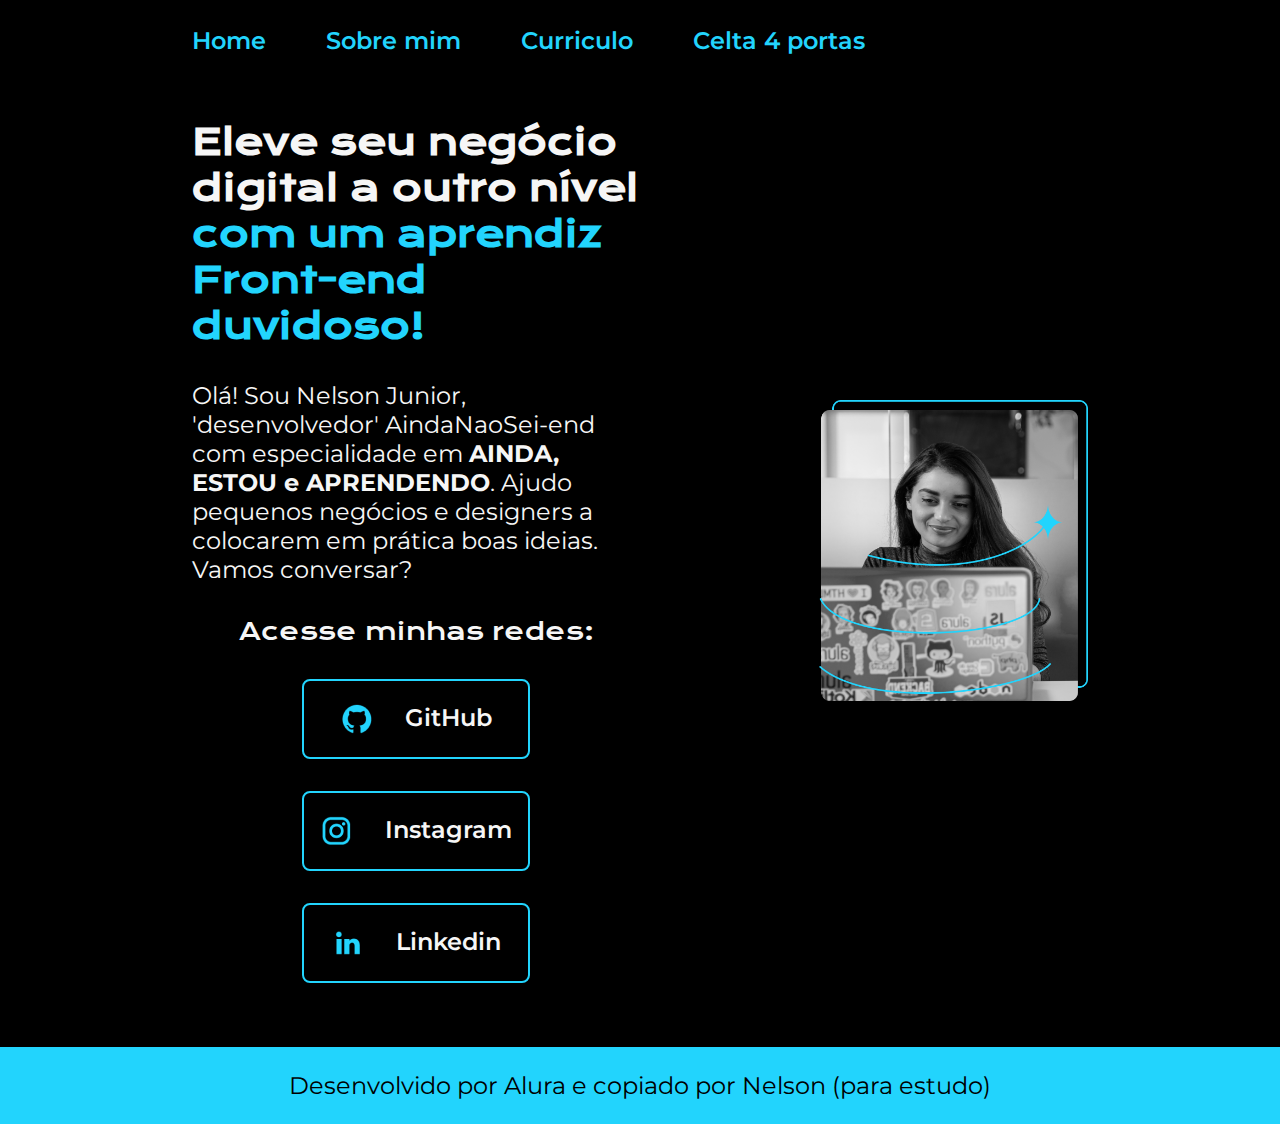
<file: HTML e CSS - 4 Trabalhando com responsividade e publicação de projetos/index.html>
<!DOCTYPE html>
<html lang="pt-br">
<head>
    <meta charset="UTF-8"> 
    <meta http-equiv="X-UA-Compatible" content="IE=edge">
    <meta name="viewport" content="width=device-width, initial-scale=1.0">
    <title>Portifolio</title>
    <link rel="stylesheet" href="./styles/style.css">
</head>
<body>
    <header class="cabecalho">
        <nav class="cabecalho__menu">
            <a class="cabecalho__menu__link" href="index.html">Home</a>
            <a class="cabecalho__menu__link" href="about.html">Sobre mim</a>
            <a class="cabecalho__menu__link" href="curriculo.html">Curriculo</a>
            <a class="cabecalho__menu__link" href="celta.html">Celta 4 portas</a>
        </nav>
    </header>
    <main class="apresentacao">
        <section class="apresentacao__conteudo">
            <h1 class="apresentacao__conteudo__titulo">Eleve seu negócio digital a outro nível 
                <strong class="titulo-destaque">com um aprendiz Front-end duvidoso!</strong></h1>
            <p class="apresentacao__conteudo__texto">Olá! Sou Nelson Junior, 'desenvolvedor'
                AindaNaoSei-end com especialidade em <strong>AINDA, ESTOU e
                APRENDENDO</strong>. Ajudo pequenos negócios e designers a 
                colocarem em prática boas ideias. Vamos 
                conversar?</p>
            <div class="apresentacao__links">
                <h2 class="apresentacao__links__subtitulo">Acesse minhas redes: </h2>
                <a class="apresentacao__links__navegacao" href="https://github.com/nelsojj"> <img src="./assets/github.png">GitHub</a>
                <a class="apresentacao__links__navegacao" href="https://instagram.com/_najjr"><img src="./assets/instagram.png">Instagram</a>
                <a class="apresentacao__links__navegacao" href="#"><img src="./assets/linkedin.png">Linkedin</a>
            </div>
        </section>
            <img class="apresentacao__foto" src="./assets/Imagem.png" alt="Foto da Joana Santos programando">
    </main>
    <footer class="rodape">
        <p>Desenvolvido por Alura e copiado por Nelson (para estudo)</p>
    </footer>
</body>
</html>
</file>
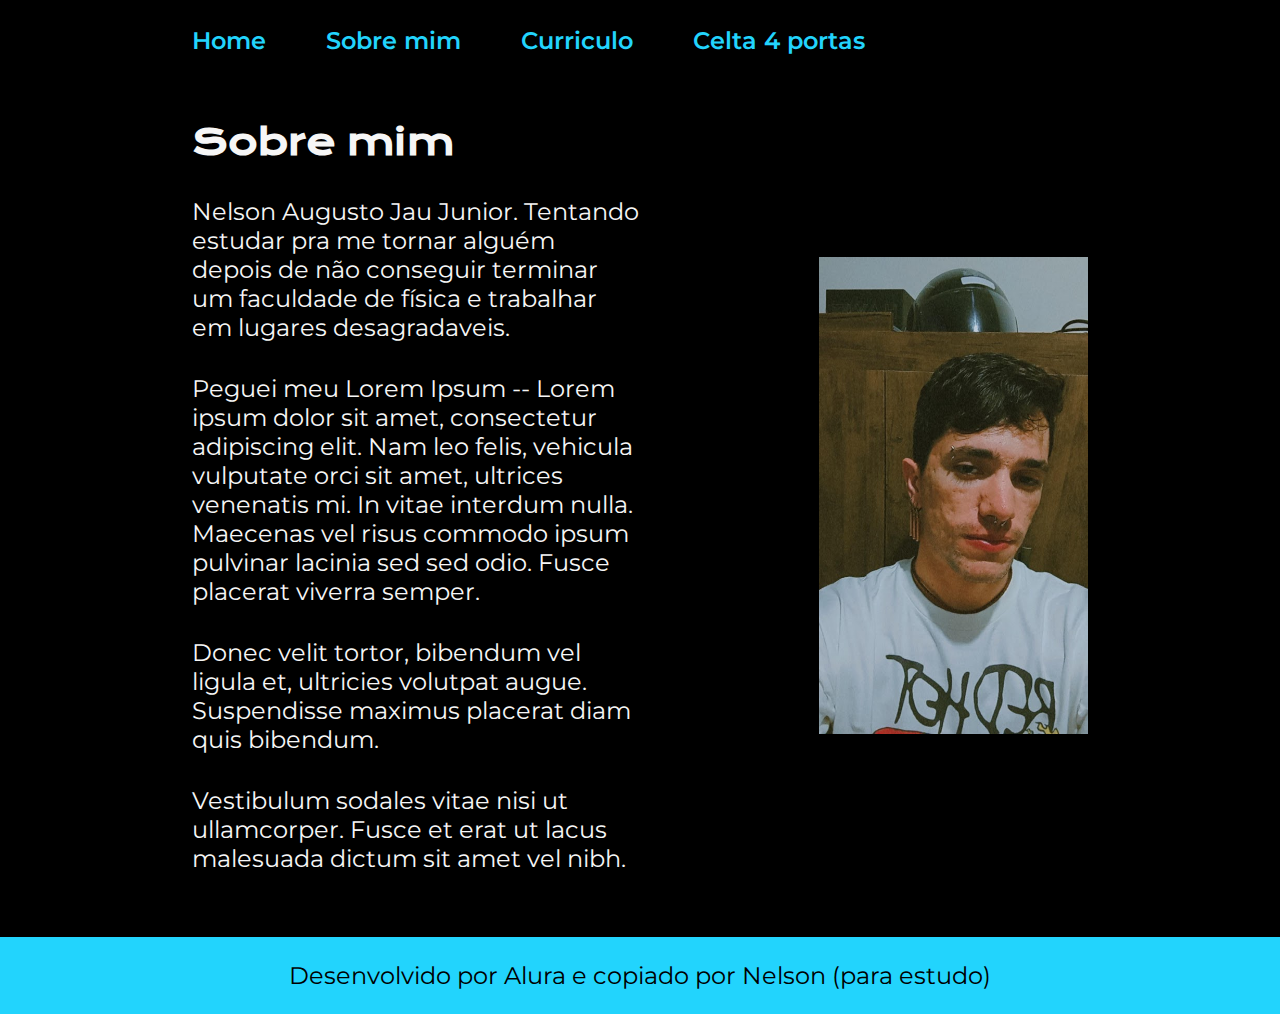
<file: HTML e CSS - 4 Trabalhando com responsividade e publicação de projetos/about.html>
<!DOCTYPE html>
<html lang="en">
<head>
    <meta charset="UTF-8">
    <meta name="viewport" content="width=device-width, initial-scale=1.0">
    <link rel="stylesheet" href="./styles/style.css">
    <title>Sobre mim</title>
</head>
<body>
    <header class="cabecalho">
        <nav class="cabecalho__menu">
            <a class="cabecalho__menu__link" href="index.html">Home</a>
            <a class="cabecalho__menu__link" href="about.html">Sobre mim</a>
            <a class="cabecalho__menu__link" href="curriculo.html">Curriculo</a>
            <a class="cabecalho__menu__link" href="celta.html">Celta 4 portas</a>
        </nav>
    </header>
    <main class="apresentacao">
        <section class="apresentacao__conteudo">

        <h1 class="apresentacao__conteudo__titulo">Sobre mim</h1>

        <p class="apresentacao__conteudo__texto">Nelson Augusto Jau Junior. Tentando estudar pra me tornar alguém depois de não conseguir terminar um faculdade de física e trabalhar em lugares desagradaveis.</p>

        <p class="apresentacao__conteudo__texto">Peguei meu Lorem Ipsum -- Lorem ipsum dolor sit amet, consectetur adipiscing elit. Nam leo felis, vehicula vulputate orci sit amet, ultrices venenatis mi. In vitae interdum nulla. Maecenas vel risus commodo ipsum pulvinar lacinia sed sed odio. Fusce placerat viverra semper. 
        
        <p class="apresentacao__conteudo__texto">Donec velit tortor, bibendum vel ligula et, ultricies volutpat augue. Suspendisse maximus placerat diam quis bibendum. </p>
        
        <p class="apresentacao__conteudo__texto">Vestibulum sodales vitae nisi ut ullamcorper. Fusce et erat ut lacus malesuada dictum sit amet vel nibh.  </p>
        </section>
        <img class="apresentacao__foto" src="assets/nelso1.jpg" alt="Foto do rosto do Nelson">
    </main>
    <footer class="rodape">
        <p>Desenvolvido por Alura e copiado por Nelson (para estudo)</p>
    </footer>
    
</body>
</html>
</file>
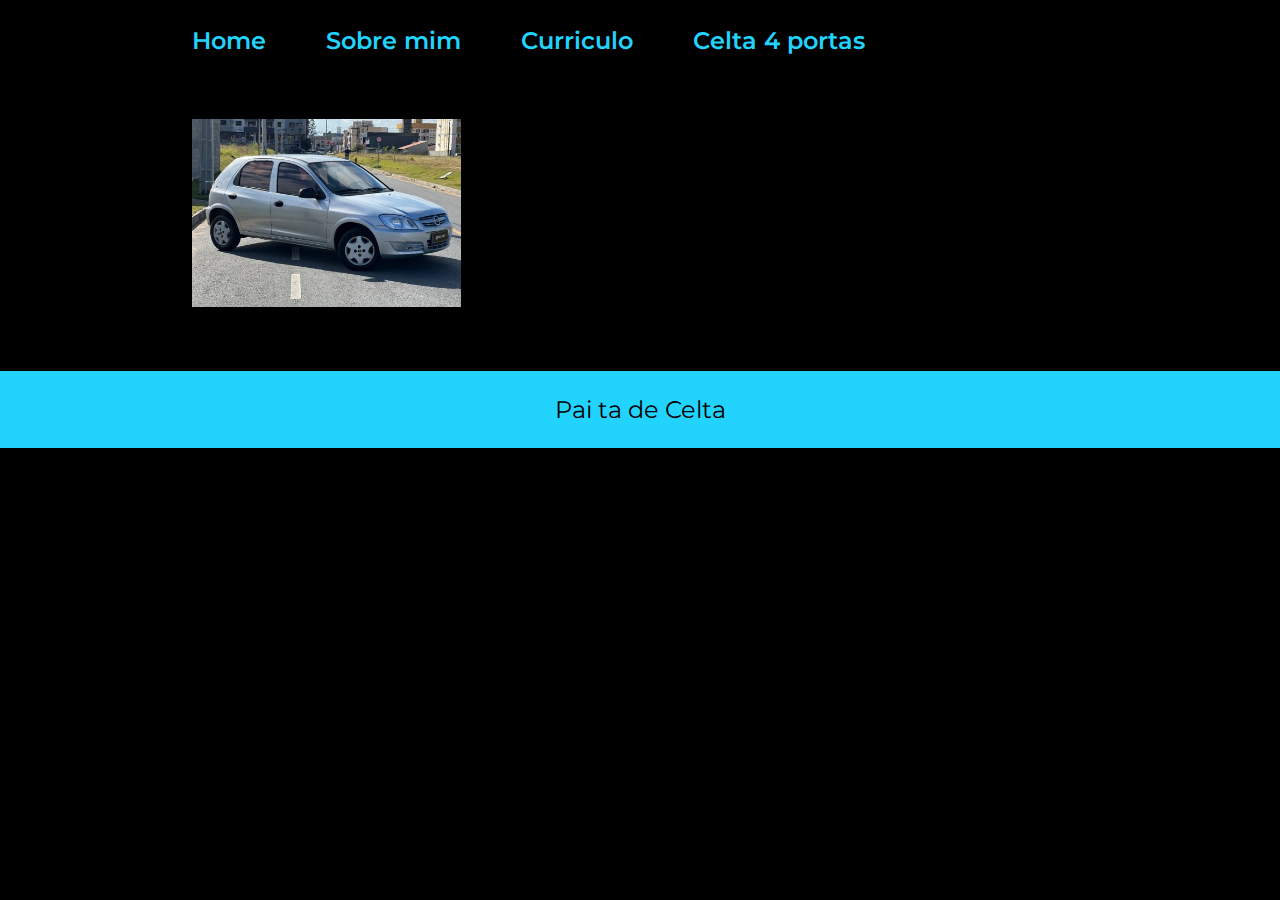
<file: HTML e CSS - 4 Trabalhando com responsividade e publicação de projetos/celta.html>
<!DOCTYPE html>
<html lang="en">
<head>
    <meta charset="UTF-8">
    <meta name="viewport" content="width=device-width, initial-scale=1.0">
    <link rel="stylesheet" href="./styles/style.css">
    <title>Celta</title>
</head>
<body>
    <header class="cabecalho">
        <nav class="cabecalho__menu">
            <a class="cabecalho__menu__link" href="index.html">Home</a>
            <a class="cabecalho__menu__link" href="about.html">Sobre mim</a>
            <a class="cabecalho__menu__link" href="curriculo.html">Curriculo</a>
            <a class="cabecalho__menu__link" href="celta.html">Celta 4 portas</a>
        </nav>
    </header>
    <main class="apresentacao">
        <img class="apresentacao__foto" src="assets/celta.jpeg" alt="Foto do famoso celta 4 portas">
    </main>
    <footer class="rodape">
        <p>Pai ta de Celta</p>
    </footer>
    
</body>
</html>
</file>
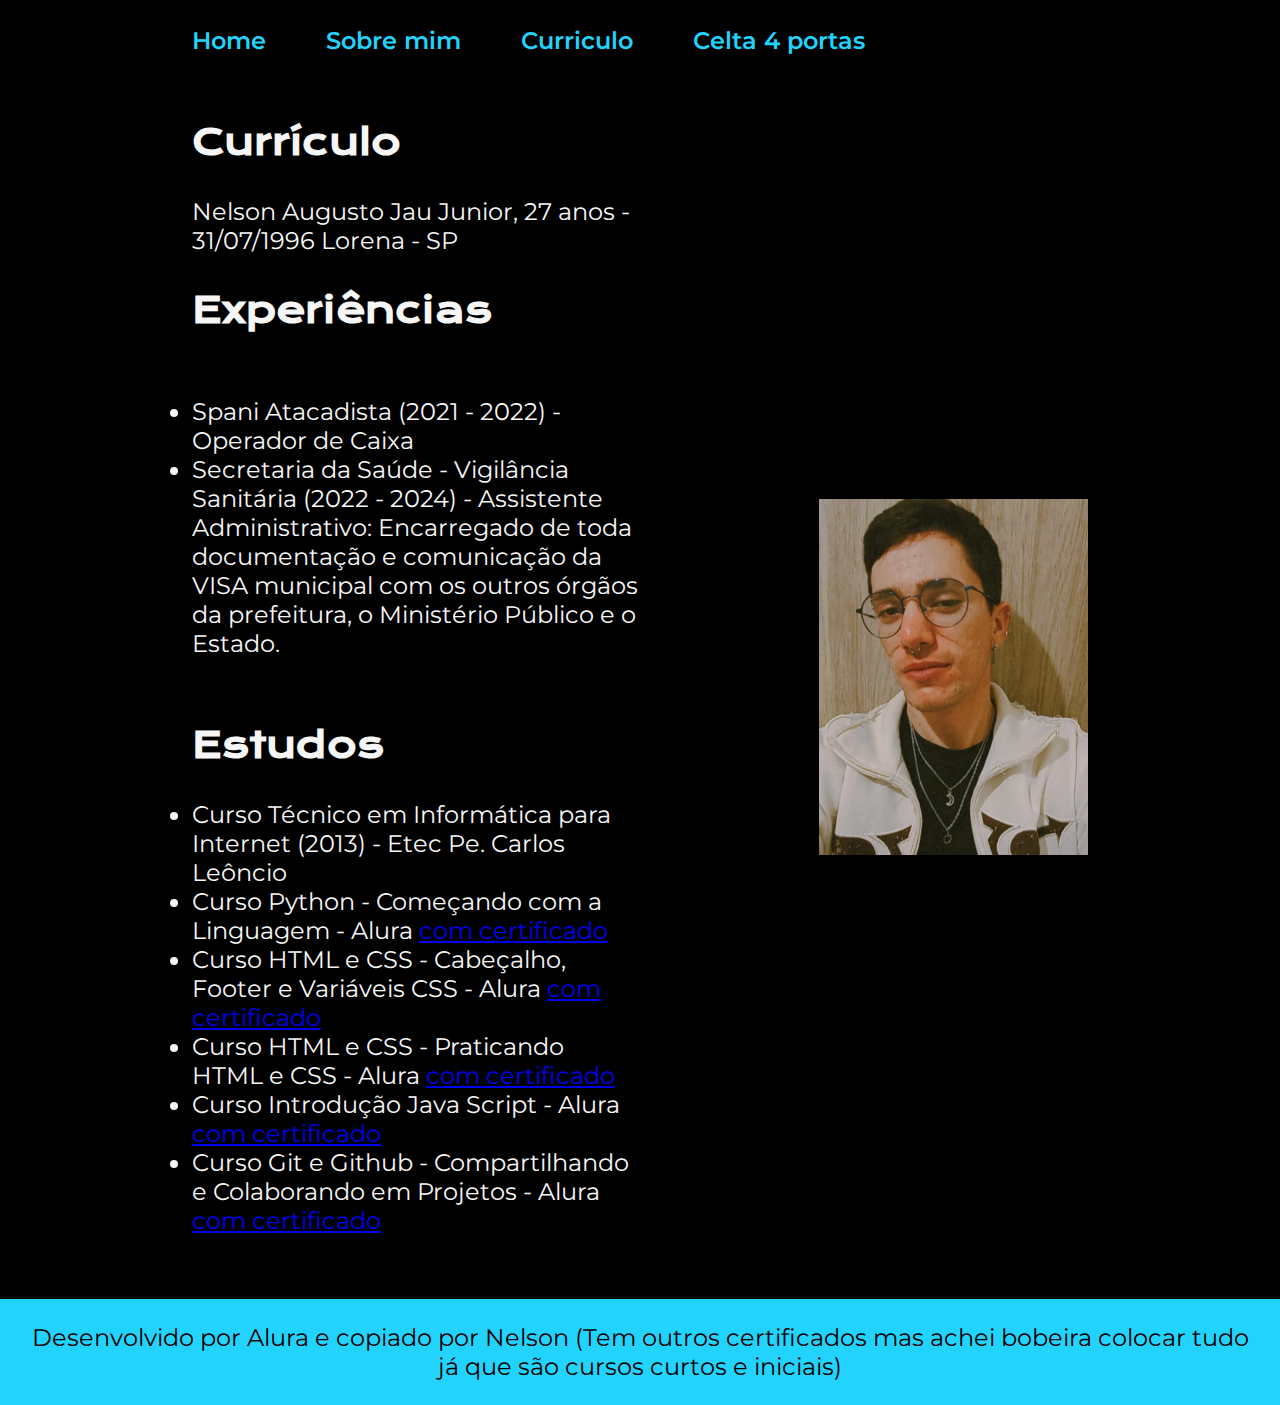
<file: HTML e CSS - 4 Trabalhando com responsividade e publicação de projetos/curriculo.html>
<!DOCTYPE html>
<html lang="en">
<head>
    <meta charset="UTF-8">
    <meta name="viewport" content="width=device-width, initial-scale=1.0">
    <title>Document</title>
    <link rel="stylesheet" href="./styles/style.css">
</head>
<body>
    <header class="cabecalho">
        <nav class="cabecalho__menu">
            <a class="cabecalho__menu__link" href="index.html">Home</a>
            <a class="cabecalho__menu__link" href="about.html">Sobre mim</a>
            <a class="cabecalho__menu__link" href="curriculo.html">Curriculo</a>
            <a class="cabecalho__menu__link" href="celta.html">Celta 4 portas</a>
        </nav>
    </header>

    <main class="apresentacao">
        <section class="apresentacao__conteudo">
            <h1 class="apresentacao__conteudo__titulo">Currículo</h1>
            <p class="apresentacao__conteudo__texto">
                Nelson Augusto Jau Junior, 27 anos - 31/07/1996
                Lorena - SP
            </p>
            <h2 class="apresentacao__conteudo__titulo">Experiências</h2>
            <p class="apresentacao__conteudo__texto">
            <ul class="apresentacao__conteudo__texto">
                <li> Spani Atacadista (2021 - 2022) - Operador de Caixa </li>
                <li> Secretaria da Saúde - Vigilância Sanitária (2022 - 2024) - Assistente Administrativo: Encarregado de toda documentação e comunicação da VISA municipal com os outros órgãos da prefeitura, o Ministério Público e o Estado. </li>
            </ul>
            </p>
            <h2 class="apresentacao__conteudo__titulo">Estudos</h2>
            <div class="apresentacao__conteudo__texto">
            <ul class="apresentacao__conteudo__texto">
                <li>Curso Técnico em Informática para Internet (2013) - Etec Pe. Carlos Leôncio</li>
                <li>Curso Python - Começando com a Linguagem -  Alura <a href="./assets/certificados/Nelson Augusto Jau Junior - Curso Python_ começando com a linguagem - Alura.pdf">com certificado</a> </li>
                <li>Curso HTML e CSS - Cabeçalho, Footer e Variáveis CSS - Alura  <a href="./assets/certificados/Nelson Augusto Jau Junior - Curso HTML e CSS_ cabeçalho, footer e variáveis CSS - Alura.pdf">com certificado</a></li>
                <li>Curso HTML e CSS - Praticando HTML e CSS - Alura  <a href="./assets/certificados/Nelson Augusto Jau Junior - Curso HTML e CSS_ praticando HTML_CSS - Alura.pdf">com certificado</a></li>
                <li>Curso Introdução Java Script - Alura  <a href="./assets/certificados/Nelson Augusto Jau Junior - Curso JavaScript e HTML_ pratique lógica com desenhos, animações e um jogo - Alura.pdf">com certificado</a></li>
                <li>Curso Git e Github - Compartilhando e Colaborando em Projetos - Alura  <a href="./assets/certificados/Nelson Augusto Jau Junior - Curso Git e GitHub_ compartilhando e colaborando em projetos - Alura.pdf">com certificado</a></li>
            </ul>
            </div>    
        </section>
        <img class="apresentacao__foto" src="./assets/nelso2.png"  alt="Foto da Joana Santos programando">
    </main> 

    <footer class="rodape">
        <p>Desenvolvido por Alura e copiado por Nelson (Tem outros certificados mas achei bobeira colocar tudo já que são cursos curtos e iniciais)</p>
    </footer>
</body>
</html>
</file>
<file: HTML e CSS - 4 Trabalhando com responsividade e publicação de projetos/styles/style.css>
@import url('https://fonts.googleapis.com/css2?family=Krona+One&family=Montserrat:ital,wght@0,100..900;1,100..900&display=swap');

*{
    margin: 0;
    padding: 0;
}

:root{ /*USANDO PARA FIXAR INFORMAÇÕES DAS VARIAVEIS SENSÍVEIS DO PROGRAMA*/
    --cor-de-fundo: #000000;
    --cor-do-texto: #F6F6F6;
    --cor-destaques: #22D4FD;
    --cor-hover-botao: #494949;
    --cor-hover-link:#97ccd8;

    --fonte-principal: "Krona One", sans-serif;
    --fonte-secundaria: 'Montserrat', sans-serif;
}
body{
    box-sizing: border-box;
    background-color: var(--cor-de-fundo);
    color: var(--cor-do-texto);
}

.cabecalho{
    display: flex;
    background-color: var(--cor-de-fundo);
    margin: 2% 0% 0% 15%;                                   
    
}

.cabecalho__menu{
    display: flex;
    flex-direction: row;
    gap: 3.75rem;
    /*justify-content: center;*/
}

.cabecalho__menu__link{
    color: var(--cor-destaques);
    text-decoration: none;
    font-family: var(--fonte-secundaria);
    font-size: 1.5rem;                                   /*REM: 16px = 1REM*/
    font-weight: 600;

}

.cabecalho__menu__link:hover{
    color: var(--cor-hover-link);
    text-decoration: none;
}


.titulo-destaque{                  
    color: var(--cor-destaques);
}

.apresentacao{
    padding: 5% 15%; 
    display: flex;
    align-items: center;
    justify-content: space-between;
    gap: 82px; /*5.125rem*/
}

.apresentacao__conteudo{            
    width: 50%;
    display: flex;
    flex-direction: column;         
    gap: 2rem;
}

.apresentacao__conteudo__titulo{
    font-size: 2.25rem;                                 /*REM: 16px = 1REM*/
    font-family: var(--fonte-principal);
}

.apresentacao__conteudo__texto{
    font-size: 1.5rem;                                  /*REM: 16px = 1REM*/
    font-family: var(--fonte-secundaria);
    font-weight: 400;
}

.apresentacao__links{
    display: flex;
    flex-direction: column;
    justify-content: space-between;
    align-items: center;
    gap: 2rem;
}

.apresentacao__links__navegacao{                        /*Links + imagens + espaços + botões + bordas + fontes*/
    display: flex;
    justify-content: center;
    gap: 2rem;      
    width: 50%;
    text-align: center;
    border-radius: 8px;
    border: 2px solid var(--cor-destaques);
    font-size: 1.5rem;                                  /*REM: 16px = 1REM*/
    padding: 1.375rem 0;              
    text-decoration: none;
    color: var(--cor-do-texto);
    font-family: var(--fonte-secundaria);
    font-weight: 600;
}

.apresentacao__links__subtitulo{
    font-family: 'Krona One', sans-serif;
    font-weight: 400;
    font-size: 1.5rem;                                  /*REM: 16px = 1REM*/
}

.apresentacao__links__navegacao:hover{                  /*Usando 'a' funciona para todas as ancoras*/
    cursor:zoom-in;
    background-color: var(--cor-hover-botao);
    padding: 3%;                                  
}

.apresentacao__foto{
    width: 30%;
}

.rodape{
    color: var(--cor-de-fundo);
    background-color: var(--cor-destaques);
    padding: 1.5rem;                                    /*Pra dentro da borda (só pra lembrar)*/
    text-align: center;
    font-family: var(--fonte-secundaria);
    font-size: 1.5rem;                                  /*REM: 16px = 1REM*/
}

@media(max-width: 1200px){

    .cabecalho{
        padding: 6%;
        margin: 2%;
    }

    .cabecalho__menu{
        justify-content: center;
        gap: 1.5rem;
    }

    .apresentacao{
        flex-direction: column-reverse;
        padding: 5%;
    }

    .apresentacao__conteudo{
        width: auto;                        /*Vai preencher todo o espaço disponível*/
    }
}
</file>
